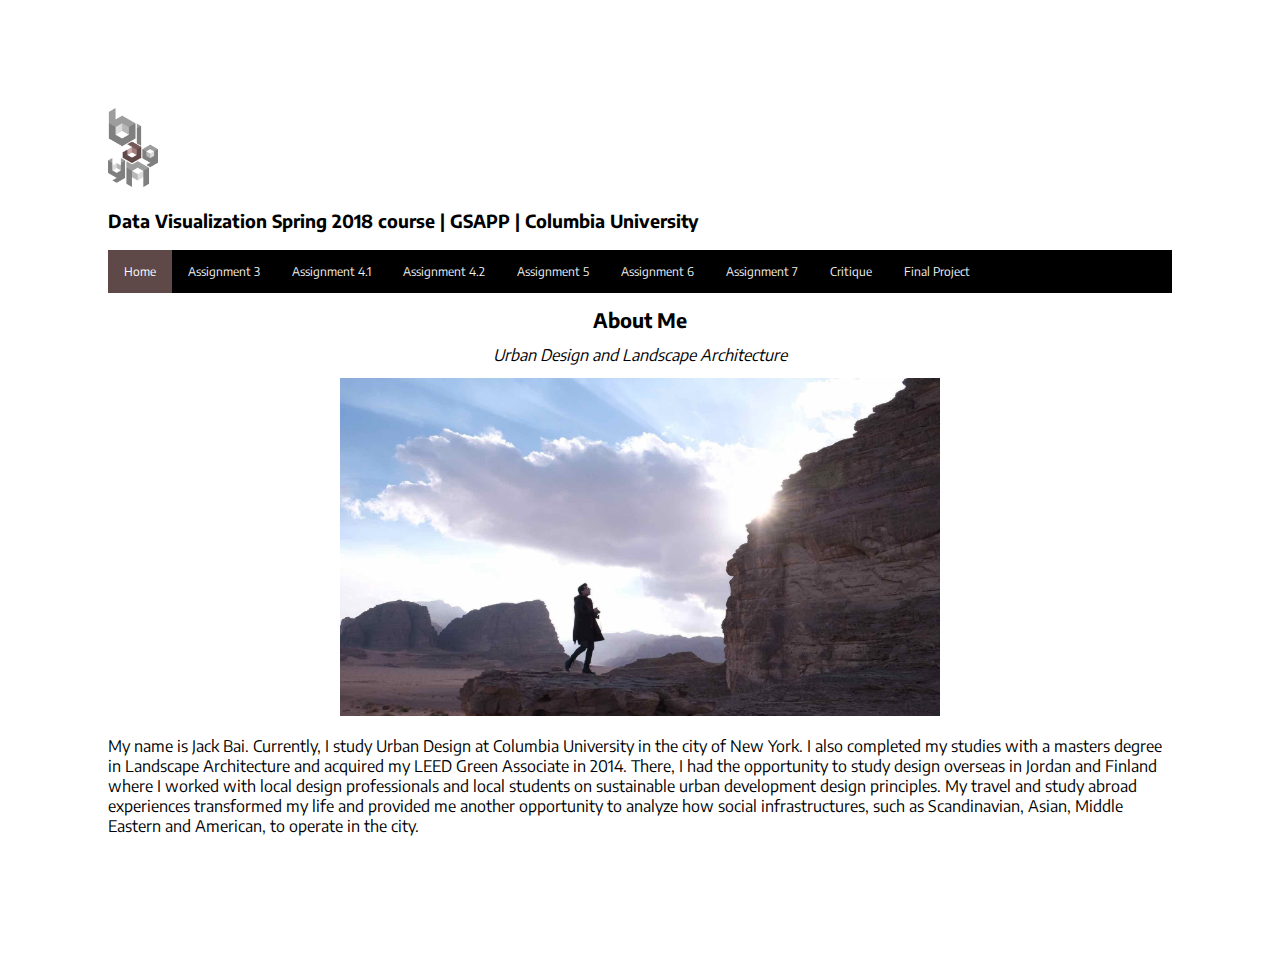
<file: index.html>
<!DOCTYPE html>
<html>

  <head>
    <link href="https://fonts.googleapis.com/css?family=Encode+Sans" rel="stylesheet">
    <link rel="stylesheet" href="css/style.css">
    <title>Jack Bai Data Visualization</title>



<img src="img/logo.png" alt="logo" width="50" height="atuo" max-width=100%>
  <h3> Data Visualization Spring 2018 course | GSAPP | Columbia University </h3>

  <div class="topnav">
    <a class="active" href="index.html">Home</a>
    <a href="assignments/FAR/index.html">Assignment 3</a>
    <a href="assignments/colors/index.html">Assignment 4.1</a>
    <a href="assignments/bubbles/index.html">Assignment 4.2</a>
    <a href="assignments/p5/index.html">Assignment 5</a>
    <a href="assignments/interact/index.html">Assignment 6</a>
    <a href="assignments/weatherapp/index.html">Assignment 7</a>
    <a href="assignments/critique/index.html">Critique</a>
    <a href="https://kromreig.github.io/East_Harlem_housing_analysis/" title="East Harlem Housing Analysis">Final Project</a>
  </div>

  </head>

  <body>

    <div class="center">
      <h1>About Me</h1>
      <h2>Urban Design and Landscape Architecture</h2>
      <img src="img/JackBai.jpg" alt="Jack Bai" width="600" height="atuo">

    </div>

    <div class="textp">
      <p>My name is Jack Bai. Currently, I study Urban Design at Columbia University in the city of New York. I also completed my studies with a masters degree in Landscape Architecture and acquired my LEED Green Associate in 2014. There, I had the opportunity to study design overseas in Jordan and Finland where I worked with local design professionals and local students on sustainable urban development design principles. My travel and study abroad experiences transformed my life and provided me another opportunity to analyze how social infrastructures, such as Scandinavian, Asian, Middle Eastern and American, to operate in the city.
   </p>

  </div>

  </body>
</html>
</file>
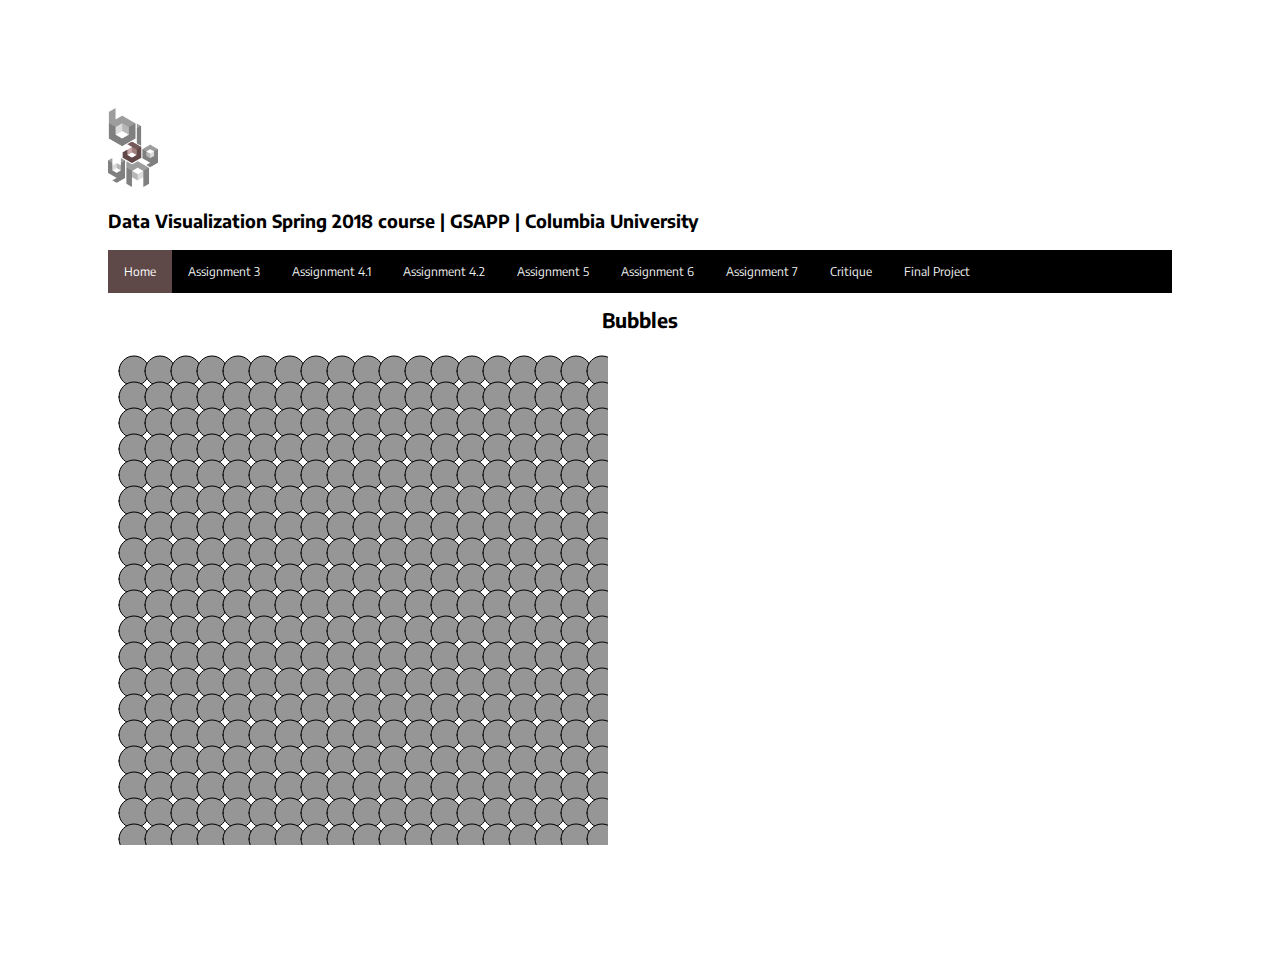
<file: assignments/bubbles/index.html>
<!DOCTYPE html>
<html>
  <head>
    <title>Bubbles</title>
    <link href="https://fonts.googleapis.com/css?family=Encode+Sans" rel="stylesheet">
    <link rel="stylesheet" href="../../css/style.css">
    <title>Jack Bai Data Visualization</title>


<img src="../../img/logo.png" alt="logo" width="50" height="atuo" max-width=100%>
  <h3> Data Visualization Spring 2018 course | GSAPP | Columbia University </h3>

  <div class="topnav">
    <a class="active" href="../../index.html">Home</a>
    <a href="../FAR/index.html">Assignment 3</a>
    <a href="../colors/index.html">Assignment 4.1</a>
    <a href="index.html">Assignment 4.2</a>
    <a href="../p5/index.html">Assignment 5</a>
    <a href="../interact/index.html">Assignment 6</a>
    <a href="../weatherapp/index.html">Assignment 7</a>
    <a href="../critique/index.html">Critique</a>
    <a href="https://kromreig.github.io/East_Harlem_housing_analysis/">Final Project</a>

  </div>

  </head>


  <body>
    <div class="title">
      <h1>Bubbles</h1>

      <!-- Stylesheet link -->
  <!-- <link rel="stylesheet" type="text/css" href="../css/site-specific.css">->
      <!- Link to the p5.js library -->
      <script language="javascript" type="text/javascript" src="js/p5.js"></script>
      <!-- Link to p5 sketch file -->
      <script language="javascript" type="text/javascript" src="js/script.js"></script>

    </div>
  </body>

</html>
</file>
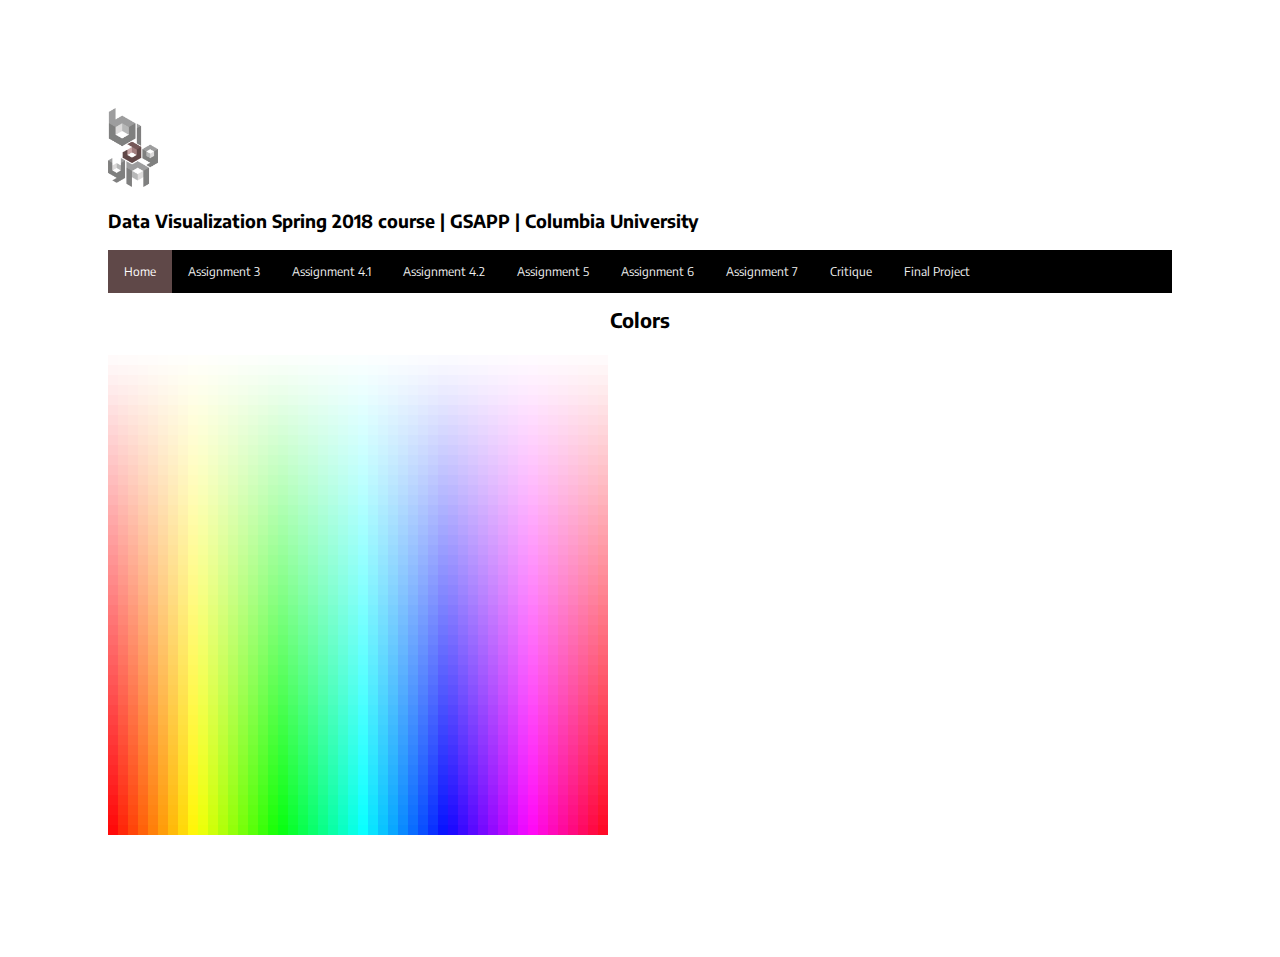
<file: assignments/colors/index.html>
<!DOCTYPE html>
<html>
  <head>
    <title>Colors</title>
    <link href="https://fonts.googleapis.com/css?family=Encode+Sans" rel="stylesheet">
    <link rel="stylesheet" href="../../css/style.css">
    <title>Jack Bai Data Visualization</title>



<img src="../../img/logo.png" alt="logo" width="50" height="atuo" max-width=100%>
  <h3> Data Visualization Spring 2018 course | GSAPP | Columbia University </h3>

  <div class="topnav">
    <a class="active" href="../../index.html">Home</a>
    <a href="../FAR/index.html">Assignment 3</a>
    <a href="index.html">Assignment 4.1</a>
    <a href="../bubbles/index.html">Assignment 4.2</a>
    <a href="../p5/index.html">Assignment 5</a>
    <a href="../interact/index.html">Assignment 6</a>
    <a href="../weatherapp/index.html">Assignment 7</a>
    <a href="../critique/index.html">Critique</a>
    <a href="https://kromreig.github.io/East_Harlem_housing_analysis/">Final Project</a>
  </div>

  </head>


  <body>
    <div class="title">
      <h1>Colors</h1>

      <!-- Stylesheet link -->
  <!-- <link rel="stylesheet" type="text/css" href="../css/site-specific.css">->
      <!- Link to the p5.js library -->
      <script language="javascript" type="text/javascript" src="js/p5.js"></script>
      <!-- Link to p5 sketch file -->
      <script language="javascript" type="text/javascript" src="js/script.js"></script>

    </div>
  </body>

</html>
</file>
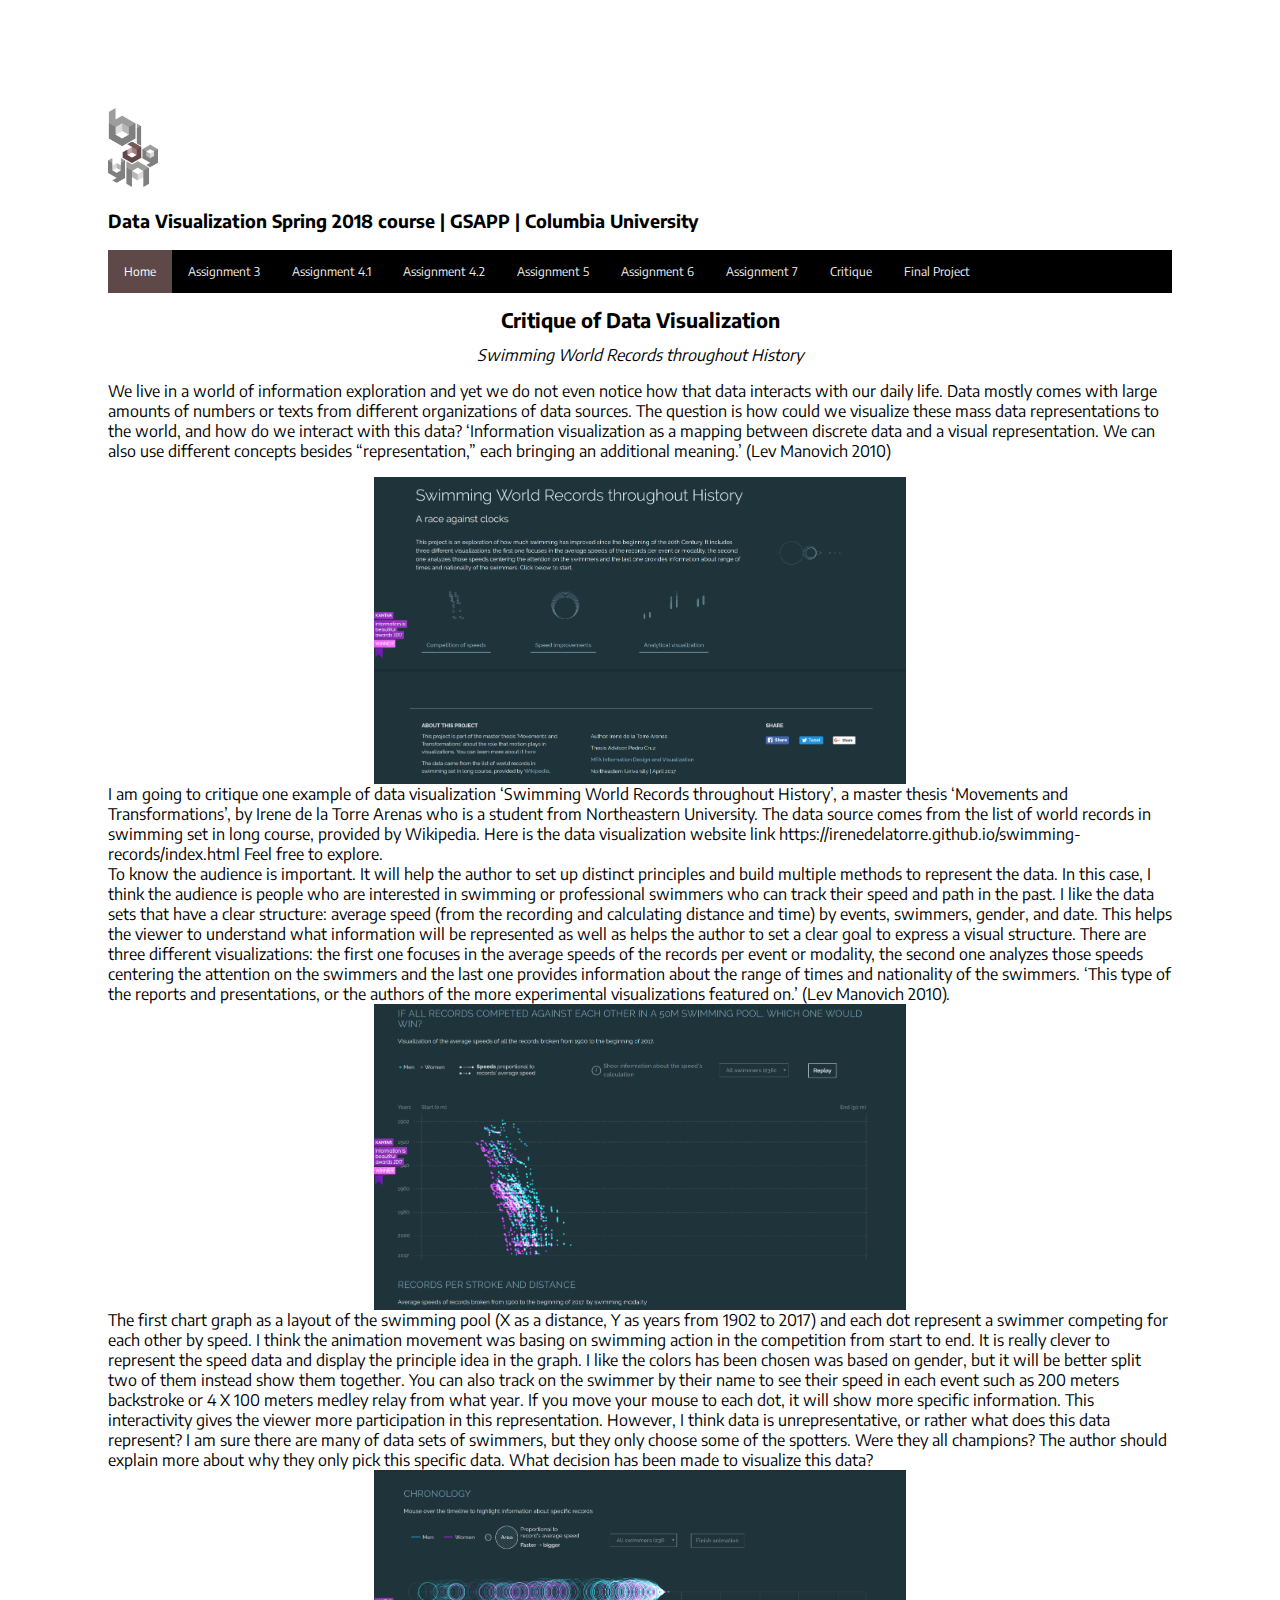
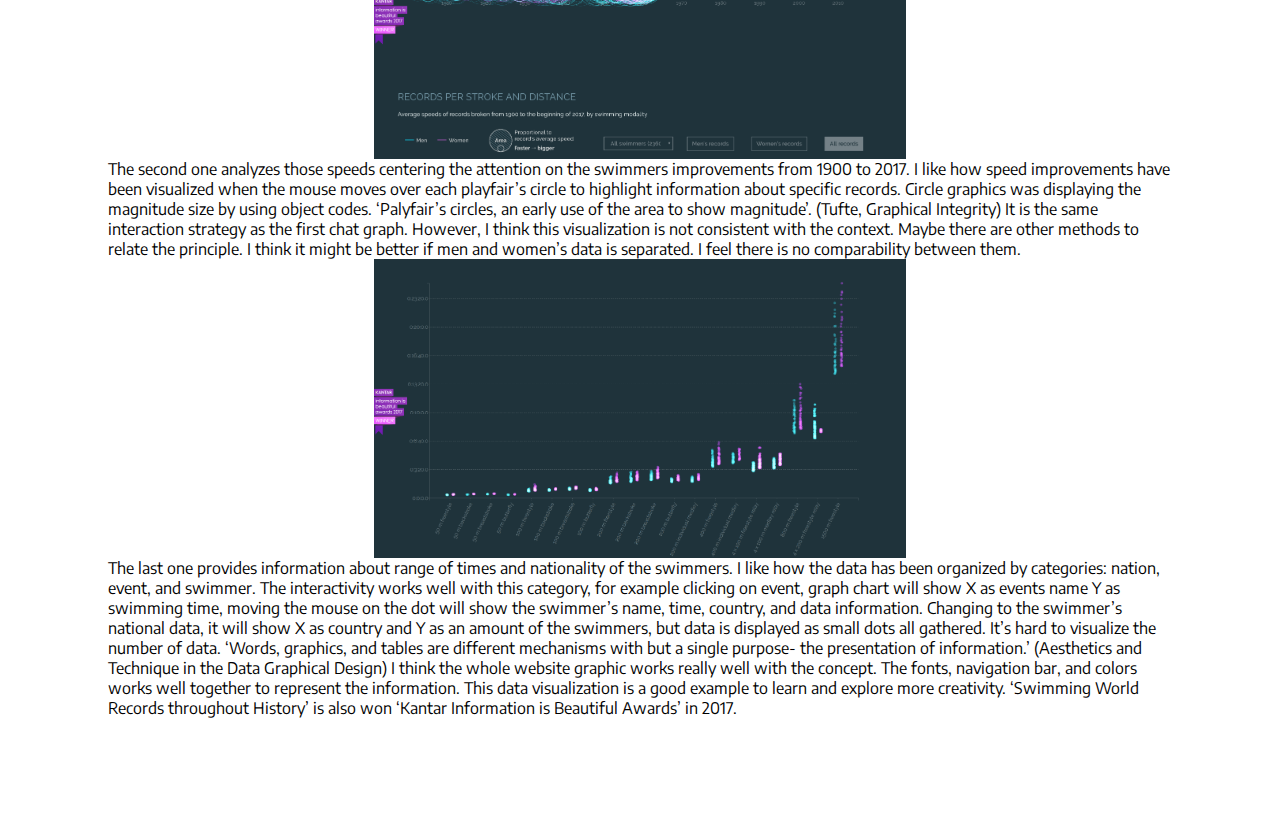
<file: assignments/critique/index.html>
<!DOCTYPE html>
<html>

  <head>
    <link href="https://fonts.googleapis.com/css?family=Encode+Sans" rel="stylesheet">
    <link rel="stylesheet" href="../../css/style.css">
    <title>Jack Bai Data Visualization</title>



<img src="../../img/logo.png" alt="logo" width="50" height="atuo" max-width=100%>
  <h3> Data Visualization Spring 2018 course | GSAPP | Columbia University </h3>

  <div class="topnav">
    <a class="active" href="../../index.html">Home</a>
    <a href="../FAR/index.html">Assignment 3</a>
    <a href="../colors/index.html">Assignment 4.1</a>
    <a href="../bubbles/index.html">Assignment 4.2</a>
    <a href="../p5/index.html">Assignment 5</a>
    <a href="../interact/index.html">Assignment 6</a>
    <a href="../weatherapp/index.html">Assignment 7</a>
    <a href="index.html">Critique</a>
    <a href="https://kromreig.github.io/East_Harlem_housing_analysis/">Final Project</a>
  </div>

  </head>

  <body>

    <div class="center">
      <h1>Critique of Data Visualization</h1>
      <h2>Swimming World Records throughout History</h2>


    </div>

    <div class="textp">
      <p> We live in a world of information exploration and yet we do not even notice how that data interacts with our daily life. Data mostly comes with large amounts of numbers or texts from different organizations of data sources. The question is how could we visualize these mass data representations to the world, and how do we interact with this data? ‘Information visualization as a mapping between discrete data and a visual representation. We can also use different concepts besides “representation,” each bringing an additional meaning.’ (Lev Manovich 2010)
      </p>

    </div>

<img src="img/homepage.png" alt="homepage" class=imgcenter>

     <div class"p1">
       <p1>I am going to critique one example of data visualization ‘Swimming World Records throughout History’, a master thesis ‘Movements and Transformations’, by Irene de la Torre Arenas who is a student from Northeastern University. The data source comes from the list of world records in swimming set in long course, provided by Wikipedia. Here is the data visualization website link https://irenedelatorre.github.io/swimming-records/index.html Feel free to explore.
      </p1>
    </div>

<div class"p2">
      <p2>To know the audience is important. It will help the author to set up distinct principles and build multiple methods to represent the data. In this case, I think the audience is people who are interested in swimming or professional swimmers who can track their speed and path in the past. I like the data sets that have a clear structure: average speed (from the recording and calculating distance and time) by events, swimmers, gender, and date. This helps the viewer to understand what information will be represented as well as helps the author to set a clear goal to express a visual structure. There are three different visualizations: the first one focuses in the average speeds of the records per event or modality, the second one analyzes those speeds centering the attention on the swimmers and the last one provides information about the range of times and nationality of the swimmers. ‘This type of the reports and presentations, or the authors of the more experimental visualizations featured on.’ (Lev Manovich 2010).
      </p2>
    </div>

<img src="img/datavizpage1.png" alt="datavizpage1" class=imgcenter>

    <div class"p3">
      <p3>The first chart graph as a layout of the swimming pool (X as a distance, Y as years from 1902 to 2017) and each dot represent a swimmer competing for each other by speed. I think the animation movement was basing on swimming action in the competition from start to end. It is really clever to represent the speed data and display the principle idea in the graph. I like the colors has been chosen was based on gender, but it will be better split two of them instead show them together. You can also track on the swimmer by their name to see their speed in each event such as 200 meters backstroke or 4 X 100 meters medley relay from what year. If you move your mouse to each dot, it will show more specific information. This interactivity gives the viewer more participation in this representation. However, I think data is unrepresentative, or rather what does this data represent? I am sure there are many of data sets of swimmers, but they only choose some of the spotters. Were they all champions? The author should explain more about why they only pick this specific data. What decision has been made to visualize this data?
      </p3>
    </div>

<img src="img/datavizpage2.png" alt="datavizpage2" class=imgcenter>
    <div class"p4">
      <p4>The second one analyzes those speeds centering the attention on the swimmers improvements from 1900 to 2017. I like how speed improvements have been visualized when the mouse moves over each playfair’s circle to highlight information about specific records. Circle graphics was displaying the magnitude size by using object codes. ‘Palyfair’s circles, an early use of the area to show magnitude’. (Tufte, Graphical Integrity) It is the same interaction strategy as the first chat graph. However, I think this visualization is not consistent with the context. Maybe there are other methods to relate the principle. I think it might be better if men and women’s data is separated. I feel there is no comparability between them.
      </p4>
    </div>

<img src="img/datavizpage3.png" alt="datavizpage3" class=imgcenter>

    <div class"p5">
      <p5>The last one provides information about range of times and nationality of the swimmers. I like how the data has been organized by categories: nation, event, and swimmer. The interactivity works well with this category, for example clicking on event, graph chart will show X as events name Y as swimming time, moving the mouse on the dot will show the swimmer’s name, time, country, and data information. Changing to the swimmer’s national data, it will show X as country and Y as an amount of the swimmers, but data is displayed as small dots all gathered. It’s hard to visualize the number of data. ‘Words, graphics, and tables are different mechanisms with but a single purpose- the presentation of information.’ (Aesthetics and Technique in the Data Graphical Design) I think the whole website graphic works really well with the concept. The fonts, navigation bar, and colors works well together to represent the information. This data visualization is a good example to learn and explore more creativity.  ‘Swimming World Records throughout History’ is also won ‘Kantar Information is Beautiful Awards’ in 2017.
      </p5>
    </div>

  </body>
</html>
</file>
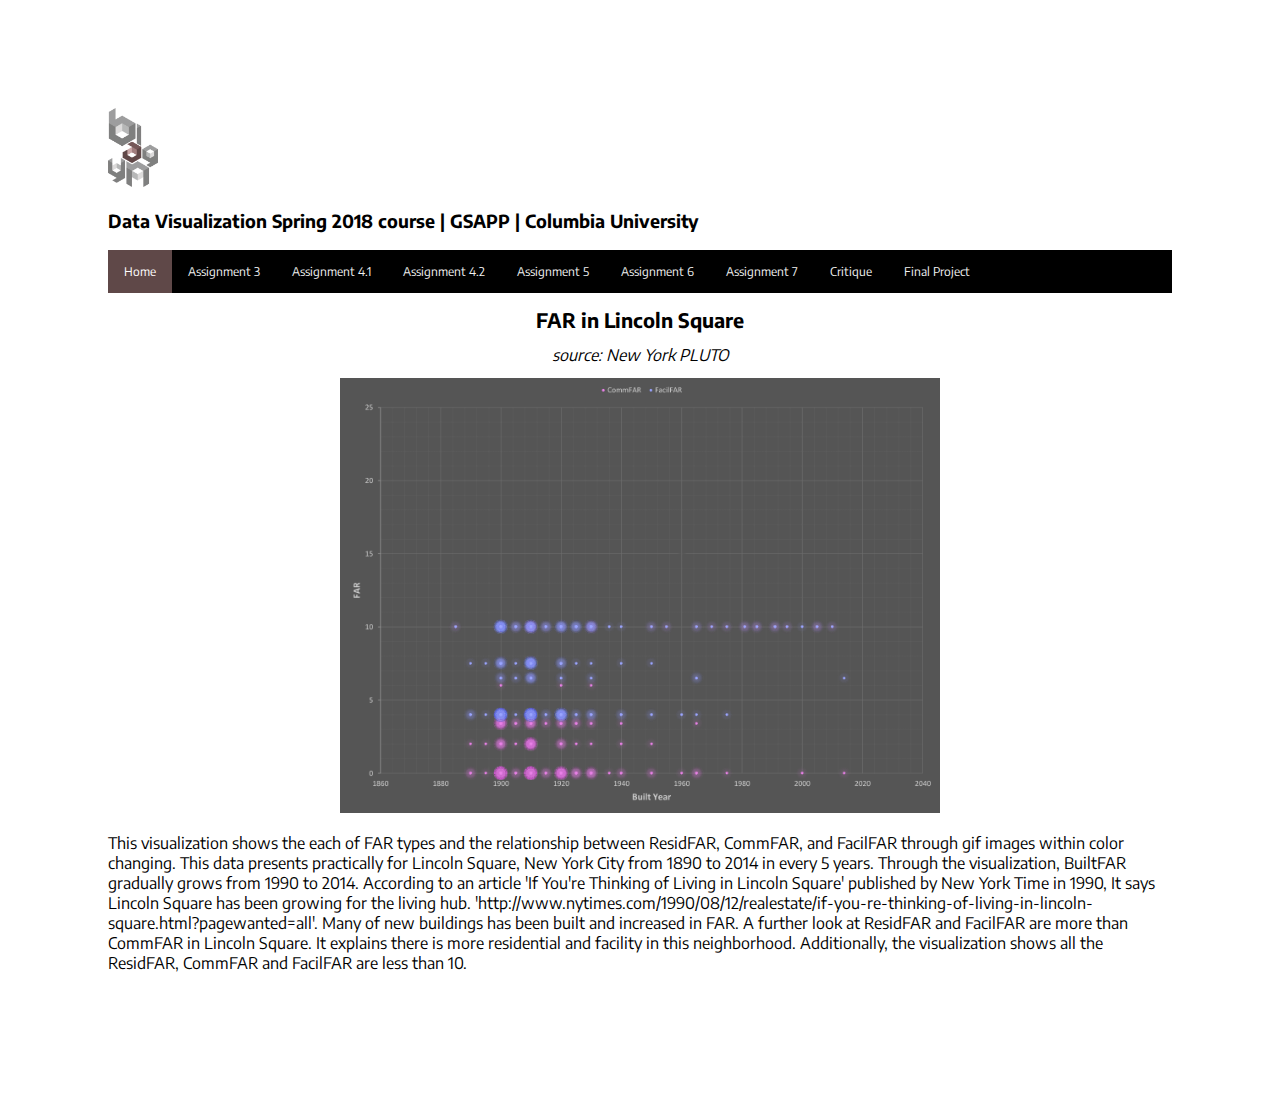
<file: assignments/FAR/index.html>
<!DOCTYPE html>
<html>

  <head>
    <link href="https://fonts.googleapis.com/css?family=Encode+Sans" rel="stylesheet">
    <link rel="stylesheet" href="../../css/style.css">
    <title>Jack Bai Data Visualization</title>



<img src="../../img/logo.png" alt="logo" width="50" height="atuo" max-width=100%>
  <h3> Data Visualization Spring 2018 course | GSAPP | Columbia University </h3>

  <div class="topnav">
    <a class="active" href="../../index.html">Home</a>
    <a href="index.html">Assignment 3</a>
    <a href="../colors/index.html">Assignment 4.1</a>
    <a href="../bubbles/index.html">Assignment 4.2</a>
    <a href="../p5/index.html">Assignment 5</a>
    <a href="../interact/index.html">Assignment 6</a>
    <a href="../weatherapp/index.html">Assignment 7</a>
    <a href="../critique/index.html">Critique</a>
    <a href="https://kromreig.github.io/East_Harlem_housing_analysis/">Final Project</a>
  </div>

  </head>

  <body>

    <div class="center">
      <h1>FAR in Lincoln Square</h1>
      <h2>source: New York PLUTO </h2>
      <img src="img/FAR.gif" alt="FAR" width="600" height="atuo">

    </div>

    <div class="textp">
      <p>This visualization shows the each of FAR types and the relationship between ResidFAR, CommFAR, and FacilFAR through gif images within color changing. This data presents practically for Lincoln Square, New York City from 1890 to 2014 in every 5 years. Through the visualization, BuiltFAR gradually grows from 1990 to 2014. According to an article 'If You're Thinking of Living in Lincoln Square' published by New York Time in 1990, It says Lincoln Square has been growing for the living hub. 'http://www.nytimes.com/1990/08/12/realestate/if-you-re-thinking-of-living-in-lincoln-square.html?pagewanted=all'. Many of new buildings has been built and increased in FAR. A further look at ResidFAR and FacilFAR are more than CommFAR in Lincoln Square. It explains there is more residential and facility in this neighborhood. Additionally, the visualization shows all the ResidFAR, CommFAR and FacilFAR are less than 10.
   </p>

  </div>

  </body>
</html>
</file>
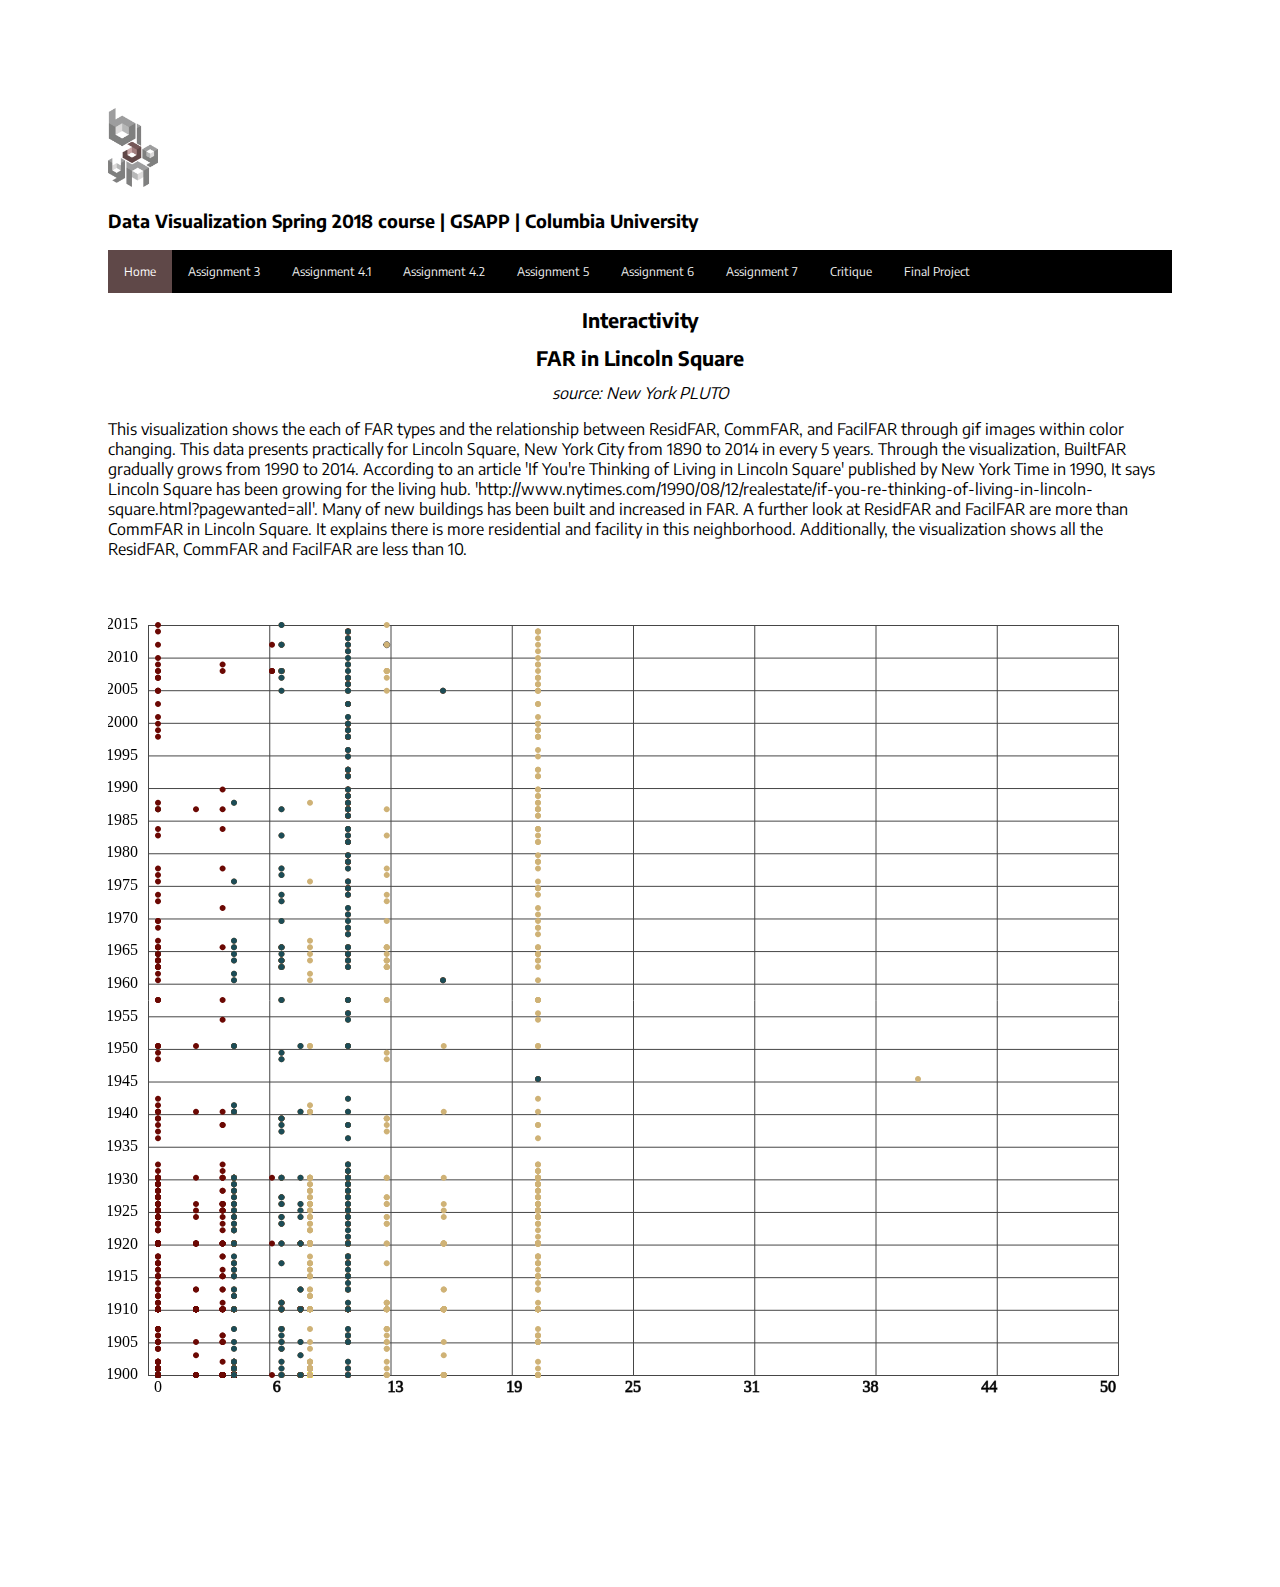
<file: assignments/interact/index.html>
<!DOCTYPE html>
<html>
  <head>
    <title>Interactivity</title>
    <link href="https://fonts.googleapis.com/css?family=Encode+Sans" rel="stylesheet">
    <link rel="stylesheet" href="../../css/style.css">
    <title>Jack Bai Data Visualization</title>



<img src="../../img/logo.png" alt="logo" width="50" height="atuo" max-width=100%>
  <h3> Data Visualization Spring 2018 course | GSAPP | Columbia University </h3>

  <div class="topnav">
    <a class="active" href="../../index.html">Home</a>
    <a href="../FAR/index.html">Assignment 3</a>
    <a href="../colors/index.html">Assignment 4.1</a>
    <a href="../bubbles/index.html">Assignment 4.2</a>
    <a href="../p5/index.html">Assignment 5</a>
    <a href="index.html">Assignment 6</a>
    <a href="../weatherapp/index.html">Assignment 7</a>
    <a href="../critique/index.html">Critique</a>
    <a href="https://kromreig.github.io/East_Harlem_housing_analysis/" title="East Harlem Housing Analysis">Final Project</a>
  </div>

  </head>


  <body>
    <div class="title">
      <h1>Interactivity</h1>


      <!-- Stylesheet link -->
  <!-- <link rel="stylesheet" type="text/css" href="../css/site-specific.css">->
      <!- Link to the p5.js library -->
      <script language="javascript" type="text/javascript" src="js/p5.js"></script>
      <!-- Link to p5 sketch file -->
      <script language="javascript" type="text/javascript" src="js/sketch.js"></script>

    </div>

    <div class="center">
      <h1>FAR in Lincoln Square</h1>
      <h2>source: New York PLUTO </h2>

    </div>

    <div class="textp">
      <p>This visualization shows the each of FAR types and the relationship between ResidFAR, CommFAR, and FacilFAR through gif images within color changing. This data presents practically for Lincoln Square, New York City from 1890 to 2014 in every 5 years. Through the visualization, BuiltFAR gradually grows from 1990 to 2014. According to an article 'If You're Thinking of Living in Lincoln Square' published by New York Time in 1990, It says Lincoln Square has been growing for the living hub. 'http://www.nytimes.com/1990/08/12/realestate/if-you-re-thinking-of-living-in-lincoln-square.html?pagewanted=all'. Many of new buildings has been built and increased in FAR. A further look at ResidFAR and FacilFAR are more than CommFAR in Lincoln Square. It explains there is more residential and facility in this neighborhood. Additionally, the visualization shows all the ResidFAR, CommFAR and FacilFAR are less than 10.
   </p>

  </div>
  </body>

</html>
</file>
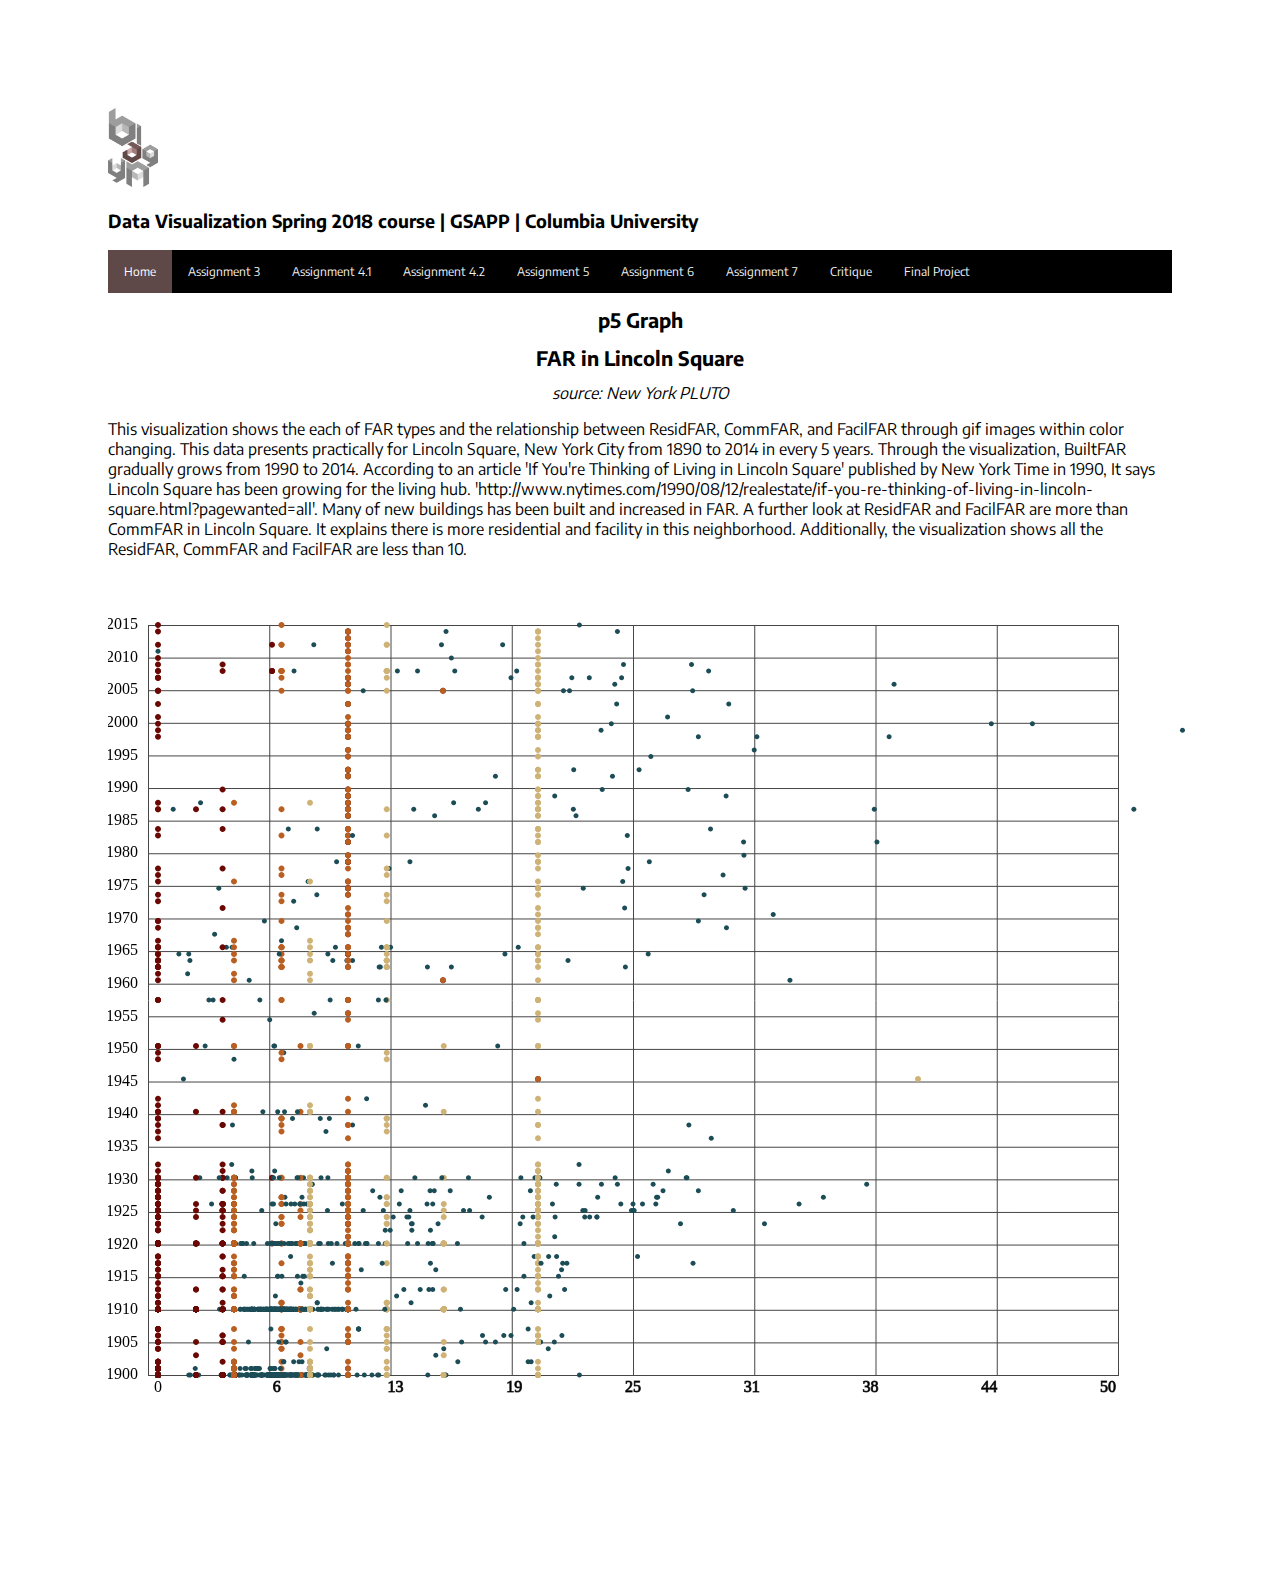
<file: assignments/p5/index.html>
<!DOCTYPE html>
<html>
  <head>
    <title>p5 Graph</title>
    <link href="https://fonts.googleapis.com/css?family=Encode+Sans" rel="stylesheet">
    <link rel="stylesheet" href="../../css/style.css">
    <title>Jack Bai Data Visualization</title>



<img src="../../img/logo.png" alt="logo" width="50" height="atuo" max-width=100%>
  <h3> Data Visualization Spring 2018 course | GSAPP | Columbia University </h3>

  <div class="topnav">
    <a class="active" href="../../index.html">Home</a>
    <a href="../FAR/index.html">Assignment 3</a>
    <a href="../colors/index.html">Assignment 4.1</a>
    <a href="../bubbles/index.html">Assignment 4.2</a>
    <a href="index.html">Assignment 5</a>
    <a href="../interact/index.html">Assignment 6</a>
    <a href="../weatherapp/index.html">Assignment 7</a>
    <a href="../critique/index.html">Critique</a>
    <a href="https://kromreig.github.io/East_Harlem_housing_analysis/">Final Project</a>
  </div>

  </head>

  <body>
    <div class="title">
      <h1>p5 Graph</h1>

      <!-- Stylesheet link -->
  <!-- <link rel="stylesheet" type="text/css" href="../css/site-specific.css">->
      <!- Link to the p5.js library -->
      <script language="javascript" type="text/javascript" src="js/p5.js"></script>
      <!-- Link to p5 sketch file -->
      <script language="javascript" type="text/javascript" src="js/sketch.js"></script>

    </div>

    <div class="center">
      <h1>FAR in Lincoln Square</h1>
      <h2>source: New York PLUTO </h2>

    </div>

    <div class="textp">
      <p>This visualization shows the each of FAR types and the relationship between ResidFAR, CommFAR, and FacilFAR through gif images within color changing. This data presents practically for Lincoln Square, New York City from 1890 to 2014 in every 5 years. Through the visualization, BuiltFAR gradually grows from 1990 to 2014. According to an article 'If You're Thinking of Living in Lincoln Square' published by New York Time in 1990, It says Lincoln Square has been growing for the living hub. 'http://www.nytimes.com/1990/08/12/realestate/if-you-re-thinking-of-living-in-lincoln-square.html?pagewanted=all'. Many of new buildings has been built and increased in FAR. A further look at ResidFAR and FacilFAR are more than CommFAR in Lincoln Square. It explains there is more residential and facility in this neighborhood. Additionally, the visualization shows all the ResidFAR, CommFAR and FacilFAR are less than 10.
   </p>

  </div>

  </body>
</file>
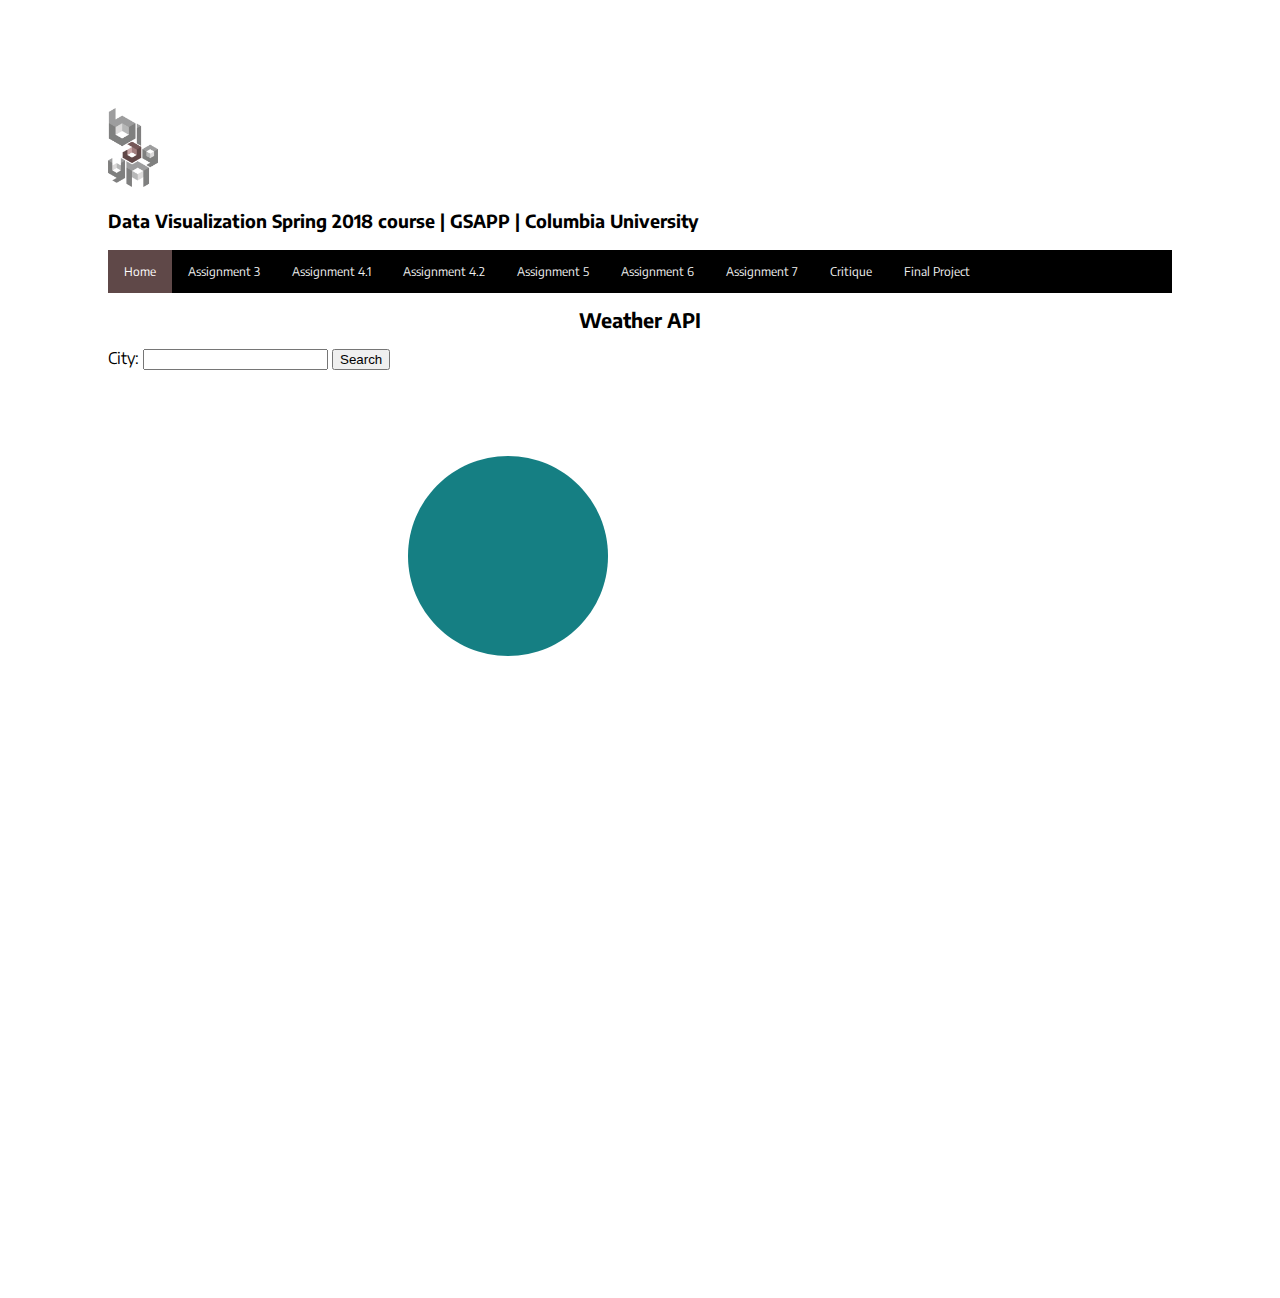
<file: assignments/weatherapp/index.html>
<!DOCTYPE html>
<html>
  <head>
    <title>Weather App</title>
    <link href="https://fonts.googleapis.com/css?family=Encode+Sans" rel="stylesheet">
    <link rel="stylesheet" href="../../css/style.css">
    <title>Jack Bai Data Visualization</title>

<img src="../../img/logo.png" alt="logo" width="50" height="atuo" max-width=100%>
  <h3> Data Visualization Spring 2018 course | GSAPP | Columbia University </h3>

  <div class="topnav">
    <a class="active" href="../../index.html">Home</a>
    <a href="../FAR/index.html">Assignment 3</a>
    <a href="../colors/index.html">Assignment 4.1</a>
    <a href="../bubbles/index.html">Assignment 4.2</a>
    <a href="../p5/index.html">Assignment 5</a>
    <a href="../interact/index.html">Assignment 6</a>
    <a href="index.html">Assignment 7</a>
    <a href="../critique/index.html">Critique</a>
      <a href="https://kromreig.github.io/East_Harlem_housing_analysis/" title="East Harlem Housing Analysis">Final Project</a>
  </div>

</head>

  <body>

    <div class="title">
      <h1>Weather API</h1>
    </div>
    <p>
      City: <input type="text" id ="city" value=""></input>
      <button type="button" id="submit">Search</button>
    </p>

    <!-- Link to the p5.js library -->
    <script language="javascript" type="text/javascript" src="js/p5.js"></script>
    <script language="javascript" type="text/javascript" src="js/p5.dom.js"></script>
    <!-- Link to p5 sketch file -->
    <script language="javascript" type="text/javascript" src="js/sketch.js"></script>

  </body>
</html>
</file>
<file: css/style.css>
body {
  background-color: ##fafafa;
  font-family: 'Encode Sans', sans-serif;
  padding: 100px;
}

head {
  background-color: #232323;
  font-family: 'Encode Sans', sans-serif;
  padding: 100px;

}

h3 {
   float:inherit;
   font-size: 18px;
   color: black;
   font-style: normal;
   font-weight: bold;

}

/* Add a black background color to the top navigation */
.topnav {
    background-color: #000;
    overflow: hidden;
}

/* Style the links inside the navigation bar */
.topnav a {
    float: left;
    color: #f2f2f2;
    text-align: center;
    padding: 14px 16px;
    text-decoration: none;
    font-size: 12px;
}

/* Change the color of links on hover */
.topnav a:hover {
    background-color: #ddd;
    color: black;
}

/* Add a color to the active/current link */
.topnav a.active {
    background-color: #5f4848;
    color: white;
}



.p1{
  color: black;
  font-size: 18px;
  font-weight: lighter;
  max-width:none;
  margin: auto;
  text-align: match-parent;
  padding: 20px 50px 77px;

}

.p2{
  color: black;
  font-size: 18px;
  font-weight: lighter;
  max-width:none;
  margin: auto;
  text-align: match-parent;
  padding: 20px 50px 77px;

}

.p3{
  color: black;
  font-size: 18px;
  font-weight: lighter;
  max-width:none;
  margin: auto;
  text-align: match-parent;
  padding: 20px 50px 77px;

}

.p4{
  color: black;
  font-size: 18px;
  font-weight: lighter;
  max-width:none;
  margin: auto;
  text-align: match-parent;
  padding: 20px 50px 77px;

}

.p5{
  color: black;
  font-size: 18px;
  font-weight: lighter;
  max-width:none;
  margin: auto;
  text-align: match-parent;
  padding: 20px 50px 77px;

}

.imgcenter{
    display: block;
    margin-left: auto;
    margin-right: auto;
    width: 50%;
}

.center {
  text-align: center;
}

h1 {
  color: black;
  text-align: center;
  font-size: 20px;
  font-weight: bold;
}

h2 {
  color: black;
  text-align: center;
  font-size: 16px;
  font-weight: normal;
  font-style: italic;
}
</file>
